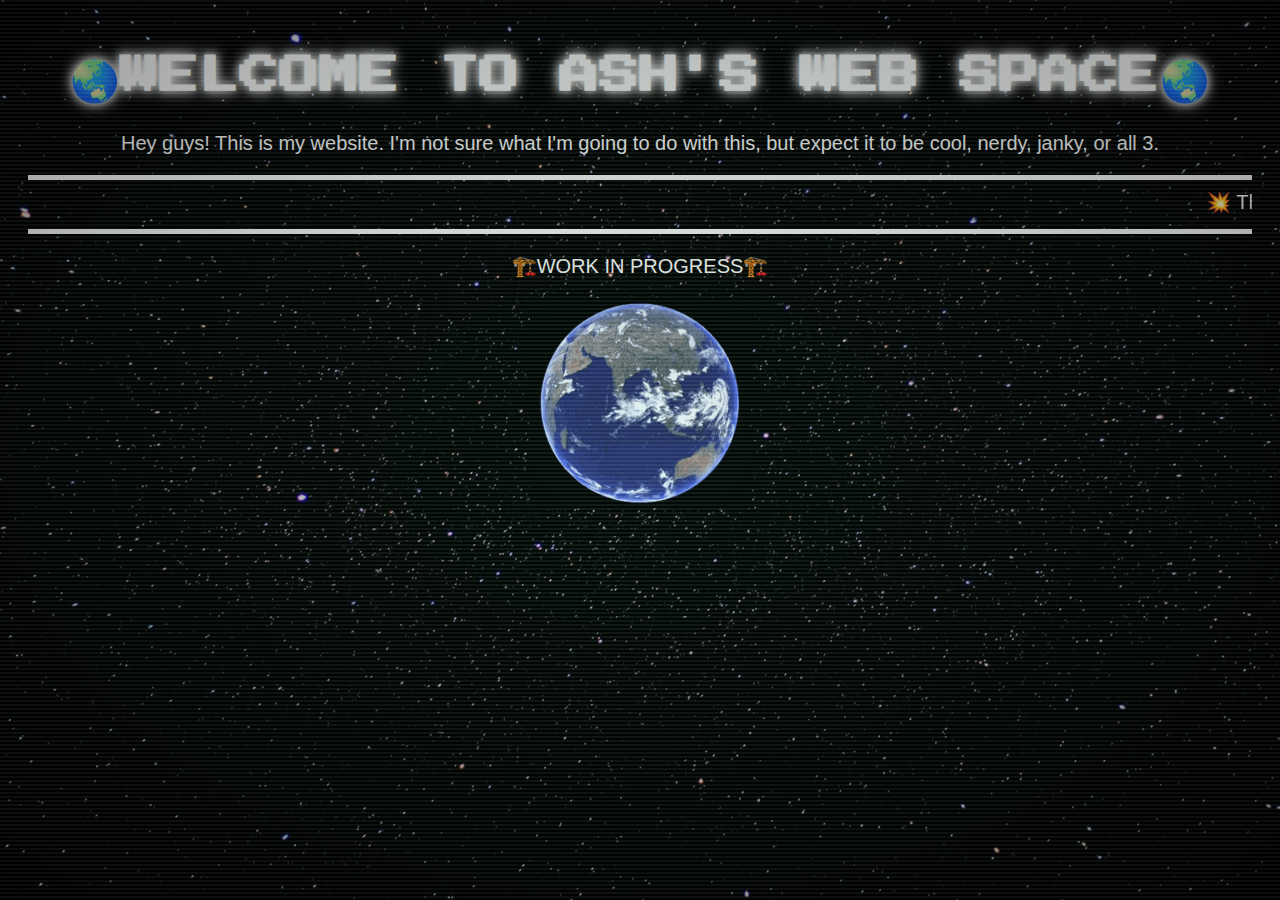
<file: index.html>
<!DOCTYPE html>
<html lang="en">
<head>
    <meta charset="UTF-8" />
    <title>Ash's Web Space</title>
    <link rel="icon" type="image/x-icon" href="assets/favicon.ico">
    <link href="https://fonts.googleapis.com/css2?family=Press+Start+2P&display=swap" rel="stylesheet">
    <link href="style.css" rel="stylesheet">
</head>
<body>
    <h1>🌏WELCOME TO ASH'S WEB SPACE🌏</h1>
    <p>Hey guys! This is my website. I'm not sure what I'm going to do with this, but expect it to be cool, nerdy, janky, or all 3.</p>
    <hr>
    <marquee>💥 This site is best viewed on a PC 💥</marquee>
    <hr>
    <p>🏗️WORK IN PROGRESS🏗️</p>
    <div class="gif-corner">
    <img src="assets/globe.gif" alt="Spinning planet">
    </div>
</body>
</html>
</file>
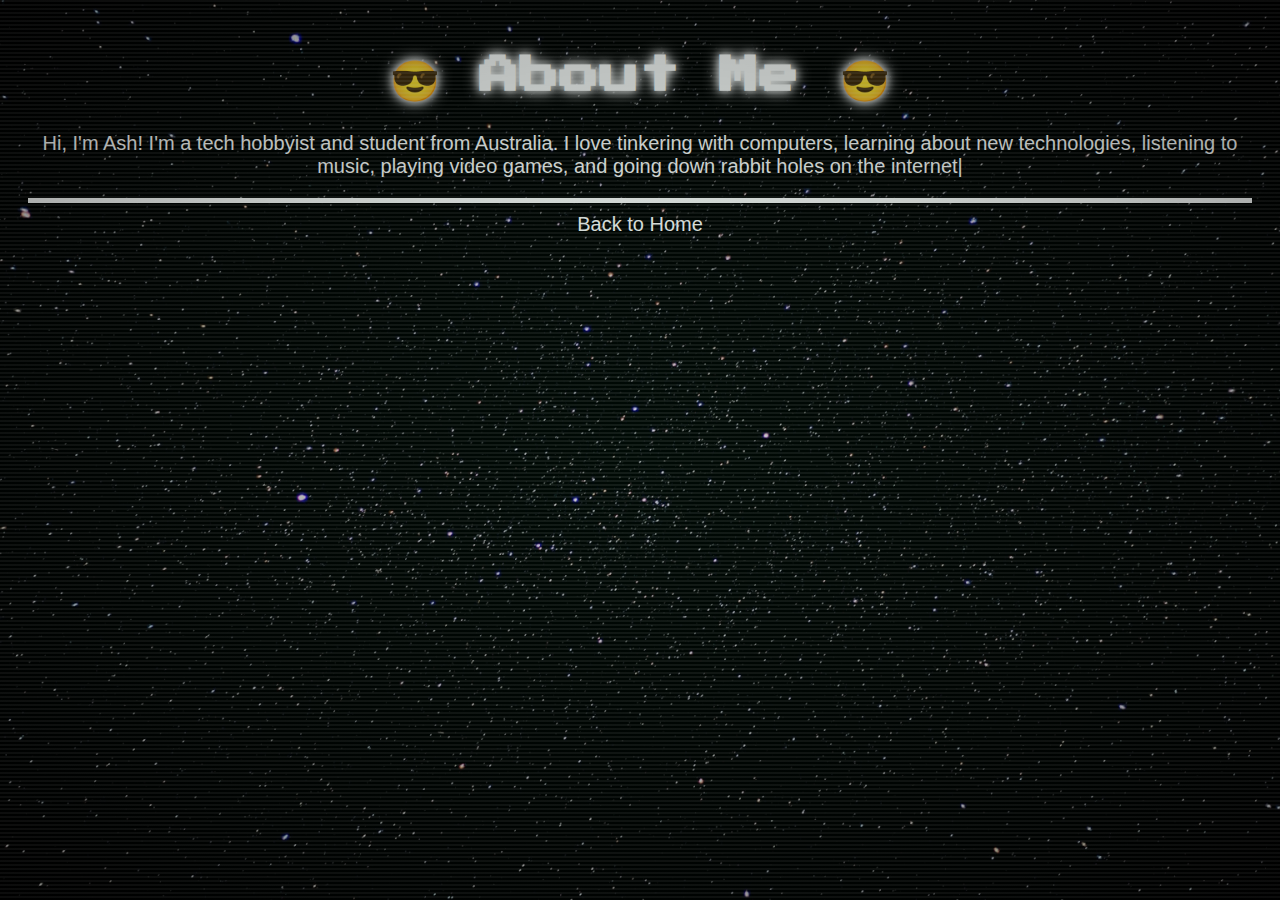
<file: aboutme.html>
<!DOCTYPE html>
<html lang="en">
  <head>
    <meta charset="UTF-8" />
    <title>Ash's Web Space</title>
    <link rel="icon" type="image/x-icon" href="assets/favicon.ico" />
    <link
      href="https://fonts.googleapis.com/css2?family=Press+Start+2P&display=swap"
      rel="stylesheet"
    />
    <meta name="viewport" content="width=device-width, initial-scale=1.0" />
    <link href="style.css" rel="stylesheet" />
    <meta property="og:title" content="Ash's Web Space" />
    <meta
      property="og:description"
      content="Ash's 90s inspired personal website. Filled with personal projects, rants, and anything else I feel like putting here."
    />
    <meta property="og:image" content="/assets/globe.png" />
    <meta property="og:type" content="article" />
  </head>
  <body>
    <h1>😎 About Me 😎</h1>
    <p>
      Hi, I'm Ash! I'm a tech hobbyist and student from Australia. I love
      tinkering with computers, learning about new technologies, listening to
      music, playing video games, and going down rabbit holes on the
      internet<span class="blinker">|</span>
    </p>
    <hr />
    <a href="/index.html">Back to Home</a>
  </body>
</html>
</file>
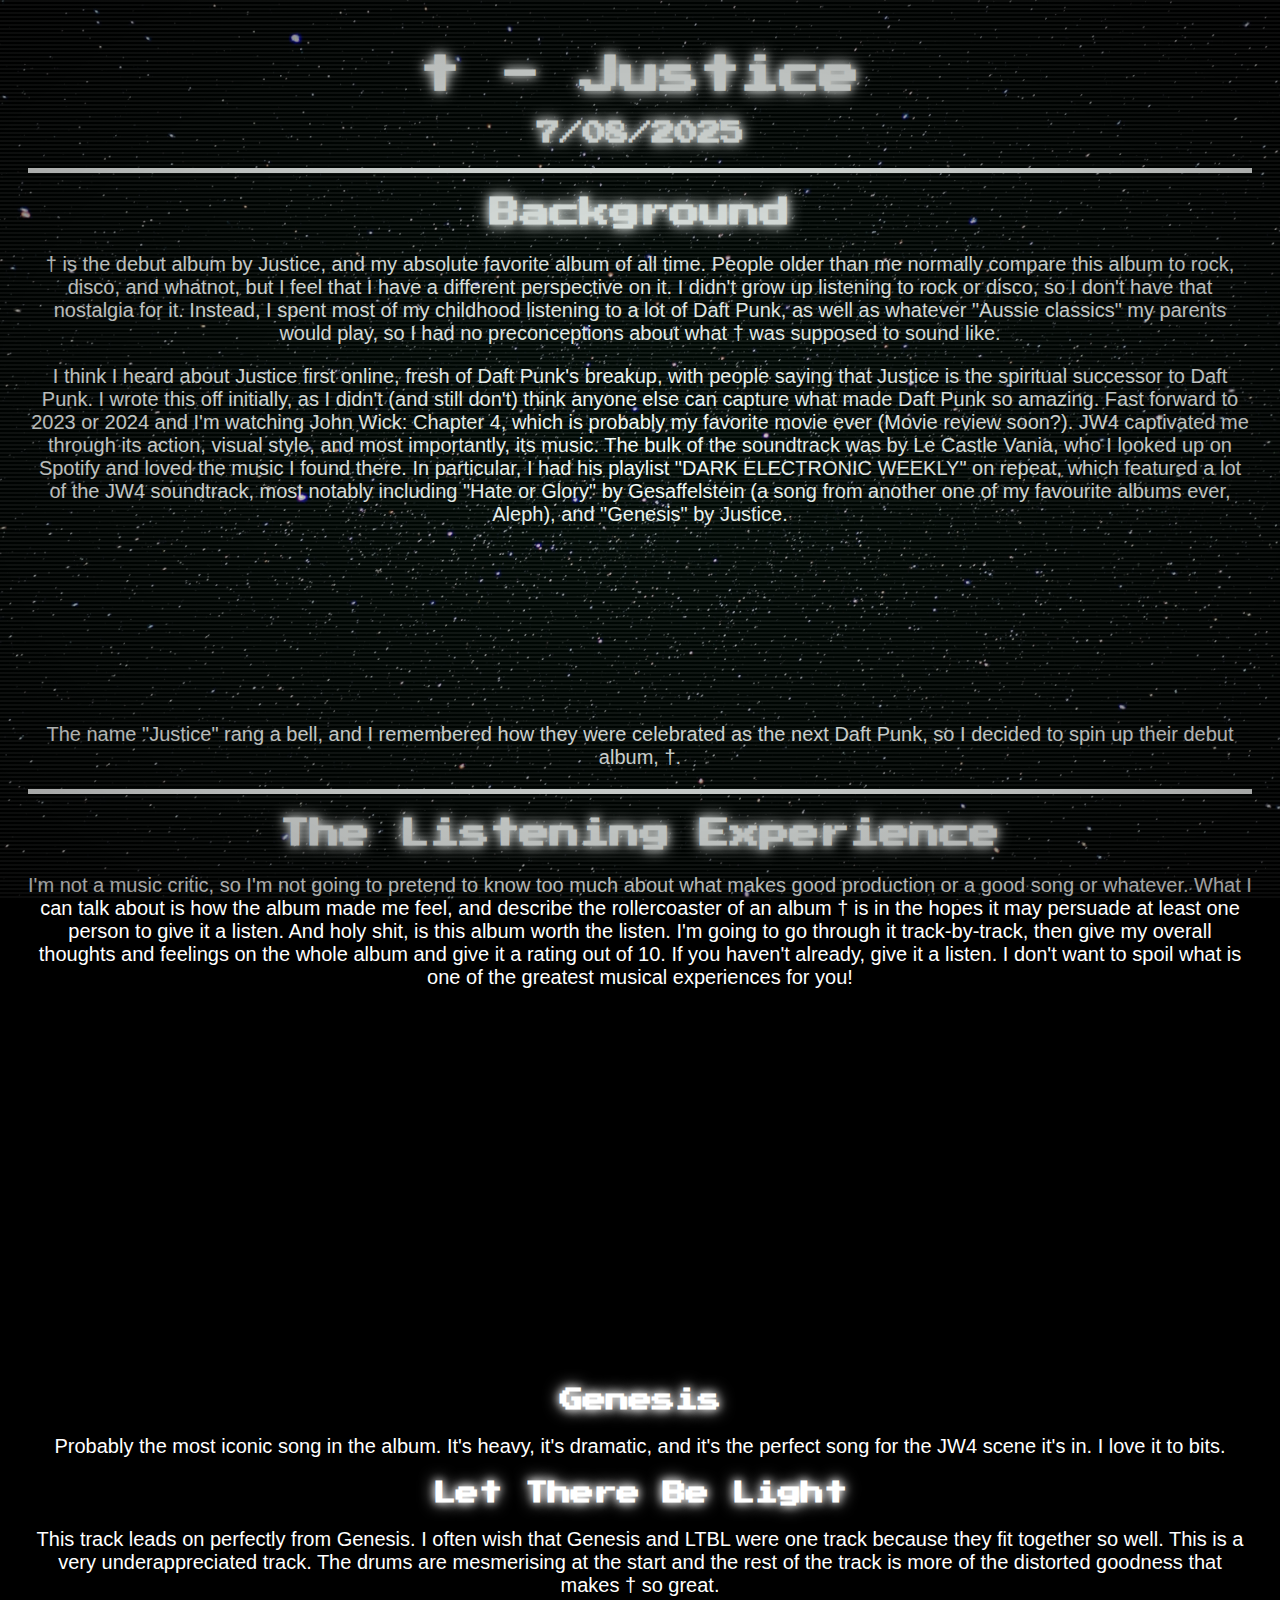
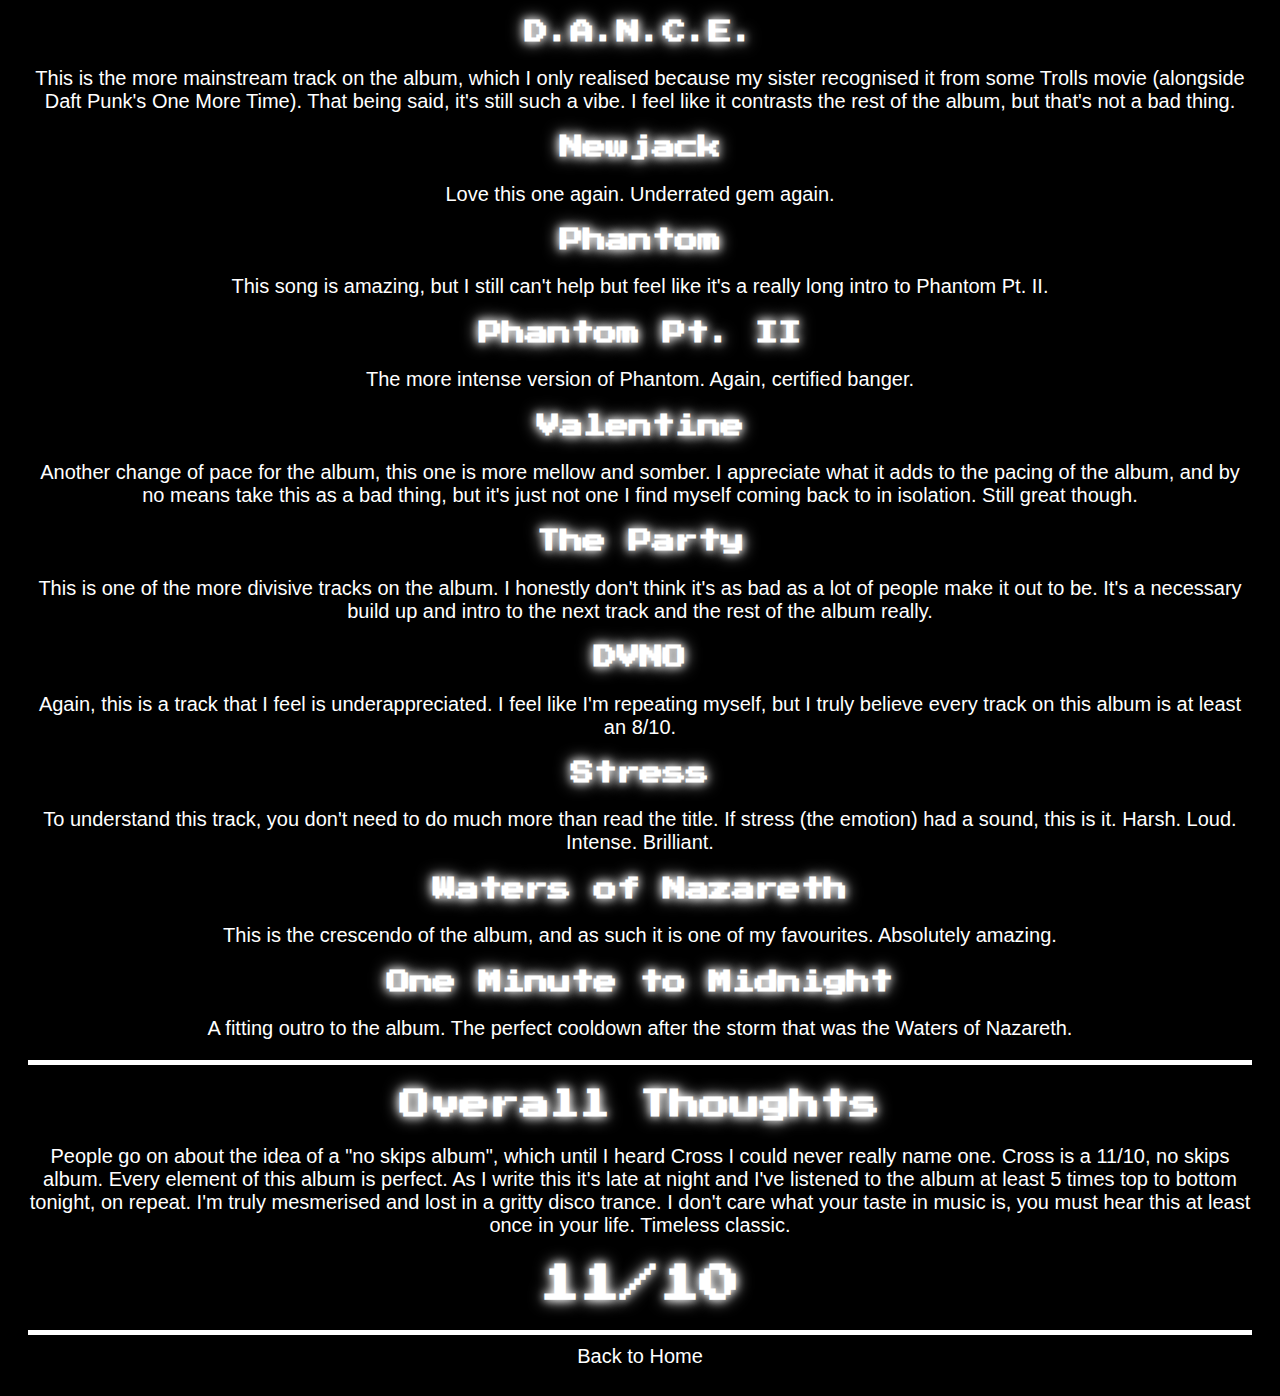
<file: posts/cross.html>
<!DOCTYPE html>
<html lang="en">
  <head>
    <meta charset="UTF-8" />
    <title>† - Justice - Ash's review</title>
    <link rel="icon" type="image/x-icon" href="/assets/favicon.ico" />
    <link
      href="https://fonts.googleapis.com/css2?family=Press+Start+2P&display=swap"
      rel="stylesheet"
    />
    <meta name="viewport" content="width=device-width, initial-scale=1.0" />
    <link href="/style.css" rel="stylesheet" />
  </head>
  <body>
    <main>
      <h1>† - Justice</h1>
      <h3>7/08/2025</h3>
      <hr />
      <h2>Background</h2>
      <p>
        † is the debut album by Justice, and my absolute favorite album of all
        time. People older than me normally compare this album to rock, disco,
        and whatnot, but I feel that I have a different perspective on it. I
        didn't grow up listening to rock or disco, so I don't have that
        nostalgia for it. Instead, I spent most of my childhood listening to a
        lot of Daft Punk, as well as whatever "Aussie classics" my parents would
        play, so I had no preconceptions about what † was supposed to sound
        like.
      </p>
      <p>
        I think I heard about Justice first online, fresh of Daft Punk's
        breakup, with people saying that Justice is the spiritual successor to
        Daft Punk. I wrote this off initially, as I didn't (and still don't)
        think anyone else can capture what made Daft Punk so amazing. Fast
        forward to 2023 or 2024 and I'm watching John Wick: Chapter 4, which is
        probably my favorite movie ever (Movie review soon?). JW4 captivated me
        through its action, visual style, and most importantly, its music. The
        bulk of the soundtrack was by Le Castle Vania, who I looked up on
        Spotify and loved the music I found there. In particular, I had his
        playlist "DARK ELECTRONIC WEEKLY" on repeat, which featured a lot of the
        JW4 soundtrack, most notably including "Hate or Glory" by Gesaffelstein
        (a song from another one of my favourite albums ever, Aleph), and
        "Genesis" by Justice.
      </p>
      <iframe
        data-testid="embed-iframe"
        style="border-radius: 12px"
        src="https://open.spotify.com/embed/playlist/4uQ1adqDweY8t2IVcnfu19?utm_source=generator&theme=0"
        width="100%"
        height="152"
        frameborder="0"
        allowfullscreen=""
        allow="autoplay; clipboard-write; encrypted-media; fullscreen; picture-in-picture"
        loading="lazy"
      ></iframe>
      <p>
        The name "Justice" rang a bell, and I remembered how they were
        celebrated as the next Daft Punk, so I decided to spin up their debut
        album, †.
      </p>
      <hr />
      <h2>The Listening Experience</h2>
      <p>
        I'm not a music critic, so I'm not going to pretend to know too much
        about what makes good production or a good song or whatever. What I can
        talk about is how the album made me feel, and describe the rollercoaster
        of an album † is in the hopes it may persuade at least one person to
        give it a listen. And holy shit, is this album worth the listen. I'm
        going to go through it track-by-track, then give my overall thoughts and
        feelings on the whole album and give it a rating out of 10. If you
        haven't already, give it a listen. I don't want to spoil what is one of
        the greatest musical experiences for you!
      </p>
      <iframe
        data-testid="embed-iframe"
        style="border-radius: 12px"
        src="https://open.spotify.com/embed/album/4GGazqHvuKwxBjWLFaJkDL?utm_source=generator"
        width="100%"
        height="352"
        frameborder="0"
        allowfullscreen=""
        allow="autoplay; clipboard-write; encrypted-media; fullscreen; picture-in-picture"
        loading="lazy"
      ></iframe>
      <h3>Genesis</h3>
      <p>
        Probably the most iconic song in the album. It's heavy, it's dramatic,
        and it's the perfect song for the JW4 scene it's in. I love it to bits.
      </p>

      <h3>Let There Be Light</h3>
      <p>
        This track leads on perfectly from Genesis. I often wish that Genesis
        and LTBL were one track because they fit together so well. This is a
        very underappreciated track. The drums are mesmerising at the start and
        the rest of the track is more of the distorted goodness that makes † so
        great.
      </p>

      <h3>D.A.N.C.E.</h3>
      <p>
        This is the more mainstream track on the album, which I only realised
        because my sister recognised it from some Trolls movie (alongside Daft
        Punk's One More Time). That being said, it's still such a vibe. I feel
        like it contrasts the rest of the album, but that's not a bad thing.
      </p>

      <h3>Newjack</h3>
      <p>Love this one again. Underrated gem again.</p>

      <h3>Phantom</h3>
      <p>
        This song is amazing, but I still can't help but feel like it's a really
        long intro to Phantom Pt. II.
      </p>

      <h3>Phantom Pt. II</h3>
      <p>The more intense version of Phantom. Again, certified banger.</p>

      <h3>Valentine</h3>
      <p>
        Another change of pace for the album, this one is more mellow and
        somber. I appreciate what it adds to the pacing of the album, and by no
        means take this as a bad thing, but it's just not one I find myself
        coming back to in isolation. Still great though.
      </p>

      <h3>The Party</h3>
      <p>
        This is one of the more divisive tracks on the album. I honestly don't
        think it's as bad as a lot of people make it out to be. It's a necessary
        build up and intro to the next track and the rest of the album really.
      </p>

      <h3>DVNO</h3>
      <p>
        Again, this is a track that I feel is underappreciated. I feel like I'm
        repeating myself, but I truly believe every track on this album is at
        least an 8/10.
      </p>

      <h3>Stress</h3>
      <p>
        To understand this track, you don't need to do much more than read the
        title. If stress (the emotion) had a sound, this is it. Harsh. Loud.
        Intense. Brilliant.
      </p>

      <h3>Waters of Nazareth</h3>
      <p>
        This is the crescendo of the album, and as such it is one of my
        favourites. Absolutely amazing.
      </p>

      <h3>One Minute to Midnight</h3>
      <p>
        A fitting outro to the album. The perfect cooldown after the storm that
        was the Waters of Nazareth.
      </p>
      <hr />
      <h2>Overall Thoughts</h2>
      <p>
        People go on about the idea of a "no skips album", which until I heard
        Cross I could never really name one. Cross is a 11/10, no skips album.
        Every element of this album is perfect. As I write this it's late at
        night and I've listened to the album at least 5 times top to bottom
        tonight, on repeat. I'm truly mesmerised and lost in a gritty disco
        trance. I don't care what your taste in music is, you must hear this at
        least once in your life. Timeless classic.
      </p>
      <h1>11/10</h1>
      <hr />
      <a href="/index.html">Back to Home</a>
    </main>
  </body>
</html>
</file>
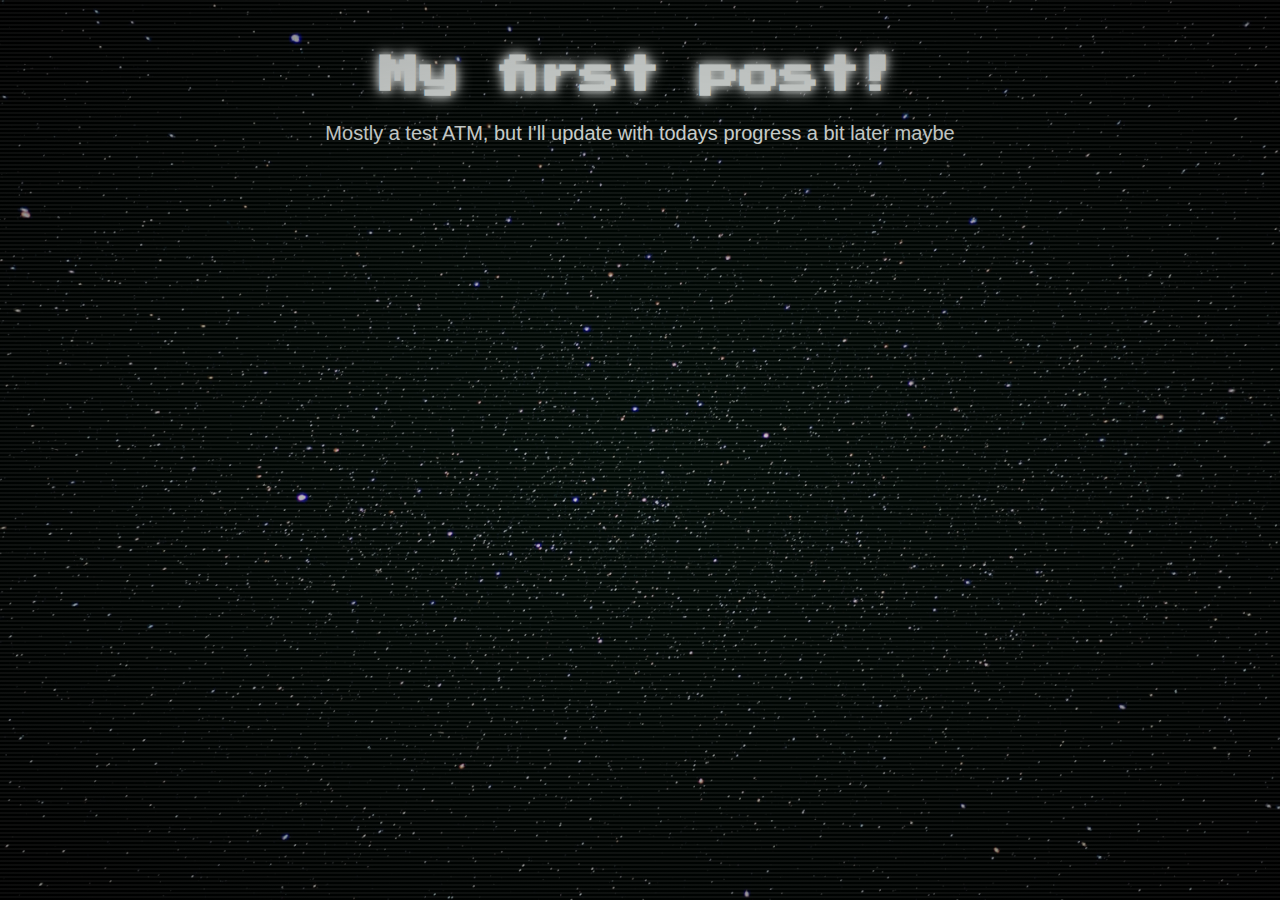
<file: posts/firstpost.html>
<!DOCTYPE html>
<html lang="en">
<head>
  <meta charset="UTF-8">
  <title>First Post!</title>
  <link rel="icon" type="image/x-icon" href="/assets/favicon.ico">
  <link href="https://fonts.googleapis.com/css2?family=Press+Start+2P&display=swap" rel="stylesheet">
  <link href="/style.css" rel="stylesheet">
</head>
<body>
<main>
  <h1>My first post!</h1>
  <h3></h3>
  <p>Mostly a test ATM, but I'll update with todays progress a bit later maybe</p>
</main>
</body>
</html>
</file>
<file: style.css>
body {
  background-color: #000;
  color: #fff;
  font-family: Arial, sans-serif;
  padding: 20px;
  text-align: center;
  background-image: url("assets/bg.jpg");
  background-size: cover;
  background-position: center;
  background-attachment: fixed;
  font-size: 20px;
  animation: fadeIn 1.5s ease;
  position: relative;
  z-index: 1;
}
@keyframes fadeIn {
  from {
    opacity: 0;
  }
  to {
    opacity: 1;
  }
}
h1,
h2,
h3,
h4,
h5,
h6 {
  font-family: "Press Start 2P", monospace;
  text-shadow: 0 0 8px #fff, 0 0 16px #fff;
  animation: flicker 6s infinite;
}
@keyframes flicker {
  0% {
    opacity: 1;
    text-shadow: 0 0 8px #fff, 0 0 16px #fff;
  }
  5% {
    opacity: 0.9;
    text-shadow: 0 0 2px #fff, 0 0 4px #fff;
  }
  10% {
    opacity: 0.95;
    text-shadow: 0 0 6px #fff, 0 0 10px #fff;
  }
  15% {
    opacity: 0.85;
    text-shadow: 0 0 2px #fff, 0 0 4px #fff;
  }
  25% {
    opacity: 1;
    text-shadow: 0 0 10px #fff, 0 0 20px #fff;
  }
  40% {
    opacity: 0.9;
    text-shadow: 0 0 3px #fff, 0 0 6px #fff;
  }
  60% {
    opacity: 0.95;
    text-shadow: 0 0 6px #fff, 0 0 10px #fff;
  }
  75% {
    opacity: 0.85;
    text-shadow: 0 0 4px #fff, 0 0 8px #fff;
  }
  100% {
    opacity: 1;
    text-shadow: 0 0 8px #fff, 0 0 16px #fff;
  }
}
a {
  color: #fff;
  text-decoration: none;
}
a:hover {
  text-decoration: underline;
}
hr {
  border: none;
  height: 5px;
  background-color: #fff;
}
ul {
  list-style-type: none;
  padding-left: 0;
}
#toc a {
  display: inline-block;
  padding: 6px 18px;
  margin: 6px 0;
  border-radius: 8px;
  background: rgba(0, 0, 0, 0.4);
  border: 1px solid #fff;
  color: #fff;
  font-family: "Press Start 2P", monospace;
  transition: background 0.2s, color 0.2s, box-shadow 0.2s;
}
#toc a:hover {
  background: #fff;
  color: #000;
  box-shadow: 0 0 12px #fff;
  text-shadow: none;
}
.about-link {
  display: inline-block;
  padding: 10px 28px;
  margin: 16px 0;
  border-radius: 12px;
  background: rgba(0, 0, 0, 0.6);
  border: 2px solid #fff;
  color: #fff;
  font-family: "Press Start 2P", monospace;
  font-size: 1em;
  font-weight: bold;
  box-shadow: 0 0 12px #fff;
  transition: background 0.2s, color 0.2s, box-shadow 0.2s, transform 0.15s;
}
.about-link:hover {
  background: #fff;
  color: #000;
  box-shadow: 0 0 24px #fff;
  transform: scale(1.05);
}
body::before {
  content: "";
  position: fixed;
  top: 0;
  left: 0;
  width: 100vw;
  height: 100vh;
  pointer-events: none;
  background: repeating-linear-gradient(
    to bottom,
    rgba(255, 255, 255, 0.08),
    rgba(255, 255, 255, 0.08) 2px,
    transparent 2px,
    transparent 4px
  );
  animation: scanlines 1s linear infinite;
  z-index: 10000;
}
@keyframes scanlines {
  from {
    background-position: 0 0;
  }
  to {
    background-position: 0 2px;
  }
}
body::after {
  content: "";
  pointer-events: none;
  position: fixed;
  inset: 0;
  background: radial-gradient(
    ellipse at center,
    rgba(0, 255, 128, 0.04) 0%,
    rgba(0, 0, 0, 0.4) 100%
  );
  z-index: 10001;
}
.blinker {
  animation: blink 1s step-start infinite;
}

@keyframes blink {
  50% {
    opacity: 0;
  }
}
</file>
